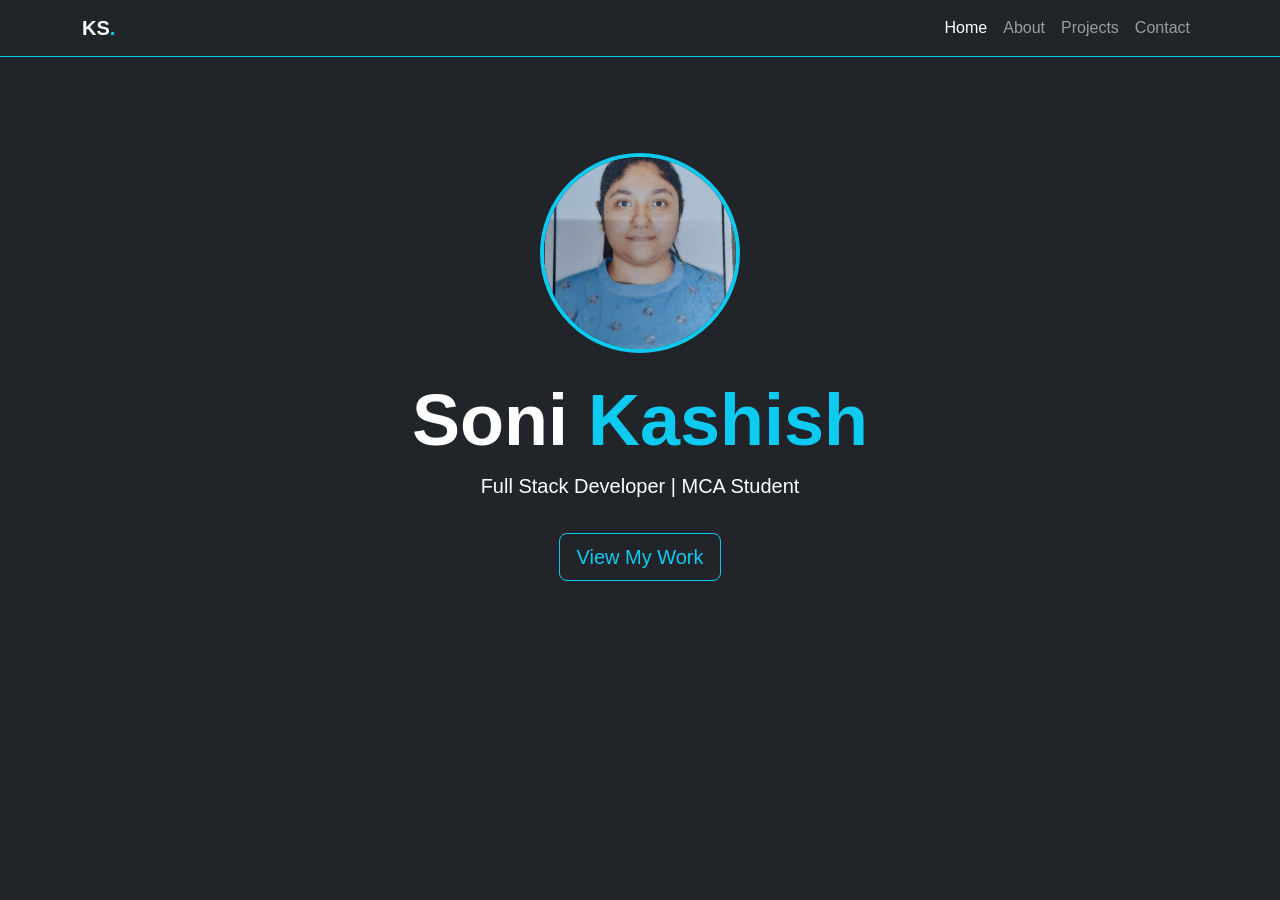
<file: index.html>
<!DOCTYPE html>
<html lang="en">
<head>
    <meta charset="UTF-8">
    <title>Kashish Soni | Home</title>
    <link href="https://cdn.jsdelivr.net/npm/bootstrap@5.3.0/dist/css/bootstrap.min.css" rel="stylesheet">
    <link rel="stylesheet" href="style.css"> </head>
<body class="bg-dark text-white">

<nav class="navbar navbar-expand-lg navbar-dark bg-transparent border-bottom border-info">
    <div class="container">
        <a class="navbar-brand fw-bold" href="myportfolio.html">KS<span class="text-info">.</span></a>
        <div class="navbar-nav ms-auto">
            <a class="nav-link active" href="myportfolio.html">Home</a>
            <a class="nav-link" href="about.html">About</a>
            <a class="nav-link" href="projects.html">Projects</a>
            <a class="nav-link" href="concact.html">Contact</a>
        </div>
    </div>
</nav>

<section class="container mt-5 pt-5 text-center">
    <img src="folioimage.jpg.jpeg" alt="Kashish Soni" class="rounded-circle border border-info border-4 mb-4" style="width: 200px; height: 200px; object-fit: cover;">
    
    <h1 class="display-2 fw-bold">Soni <span class="text-info">Kashish</span></h1>
    <p class="lead" id="hero-title">Full Stack Developer | MCA Student</p>
    <a href="projects.html" class="btn btn-outline-info btn-lg mt-3">View My Work</a>
</section>

<script src="https://code.jquery.com/jquery-3.6.0.min.js"></script>
<script>
    $(document).ready(function() {
        $("body").hide().fadeIn(1000);
    });
</script>
</body>
</html>
</file>
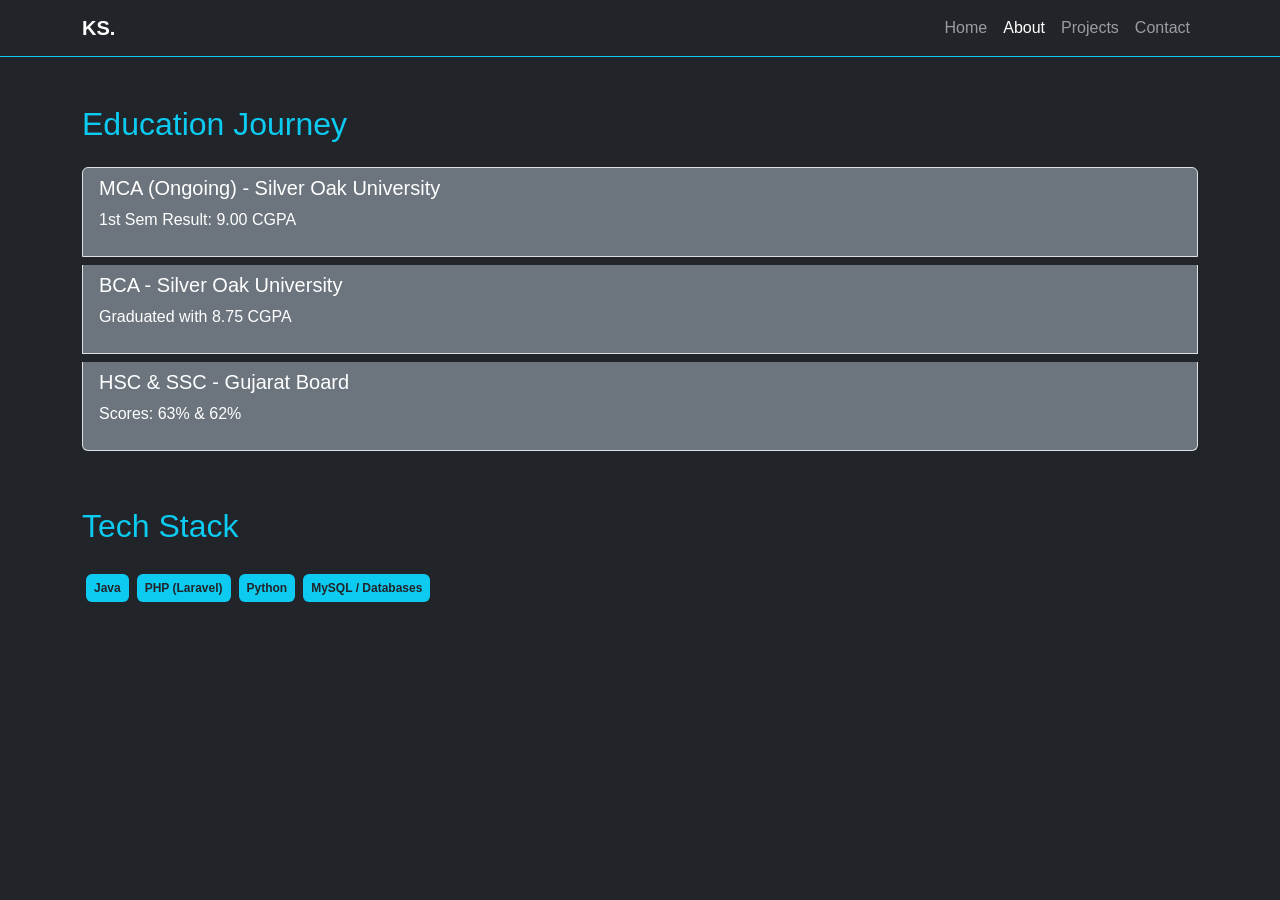
<file: about.html>
<!DOCTYPE html>
<html lang="en">
<head>
    <meta charset="UTF-8">
    <title>About Me | Kashish Soni</title>
    <link href="https://cdn.jsdelivr.net/npm/bootstrap@5.3.0/dist/css/bootstrap.min.css" rel="stylesheet">
    <link rel="stylesheet" href="style.css">
</head>
<body class="bg-dark text-white">
<nav class="navbar navbar-expand-lg navbar-dark border-bottom border-info">
    <div class="container">
        <a class="navbar-brand fw-bold" href="myportfolio.html">KS.</a>
        <div class="navbar-nav ms-auto">
            <a class="nav-link" href="myportfolio.html">Home</a>
            <a class="nav-link active" href="about.html">About</a>
            <a class="nav-link" href="projects.html">Projects</a>
            <a class="nav-link" href="concact.html">Contact</a>
        </div>
    </div>
</nav>

<div class="container mt-5">
    <h2 class="text-info mb-4">Education Journey</h2>
    <div class="list-group">
        <div class="list-group-item bg-secondary text-white mb-2">
            <h5>MCA (Ongoing) - Silver Oak University</h5>
            <p>1st Sem Result: 9.00 CGPA</p>
        </div>
        <div class="list-group-item bg-secondary text-white mb-2">
            <h5>BCA - Silver Oak University</h5>
            <p>Graduated with 8.75 CGPA</p>
        </div>
        <div class="list-group-item bg-secondary text-white mb-2">
            <h5>HSC & SSC - Gujarat Board</h5>
            <p>Scores: 63% & 62%</p>
        </div>
    </div>
    
    <h2 class="text-info mt-5 mb-4">Tech Stack</h2>
    <div class="d-flex flex-wrap">
        <span class="badge bg-info text-dark m-1 p-2">Java</span>
        <span class="badge bg-info text-dark m-1 p-2">PHP (Laravel)</span>
        <span class="badge bg-info text-dark m-1 p-2">Python</span>
        <span class="badge bg-info text-dark m-1 p-2">MySQL / Databases</span>
    </div>
</div>
</body>
</html>
</file>
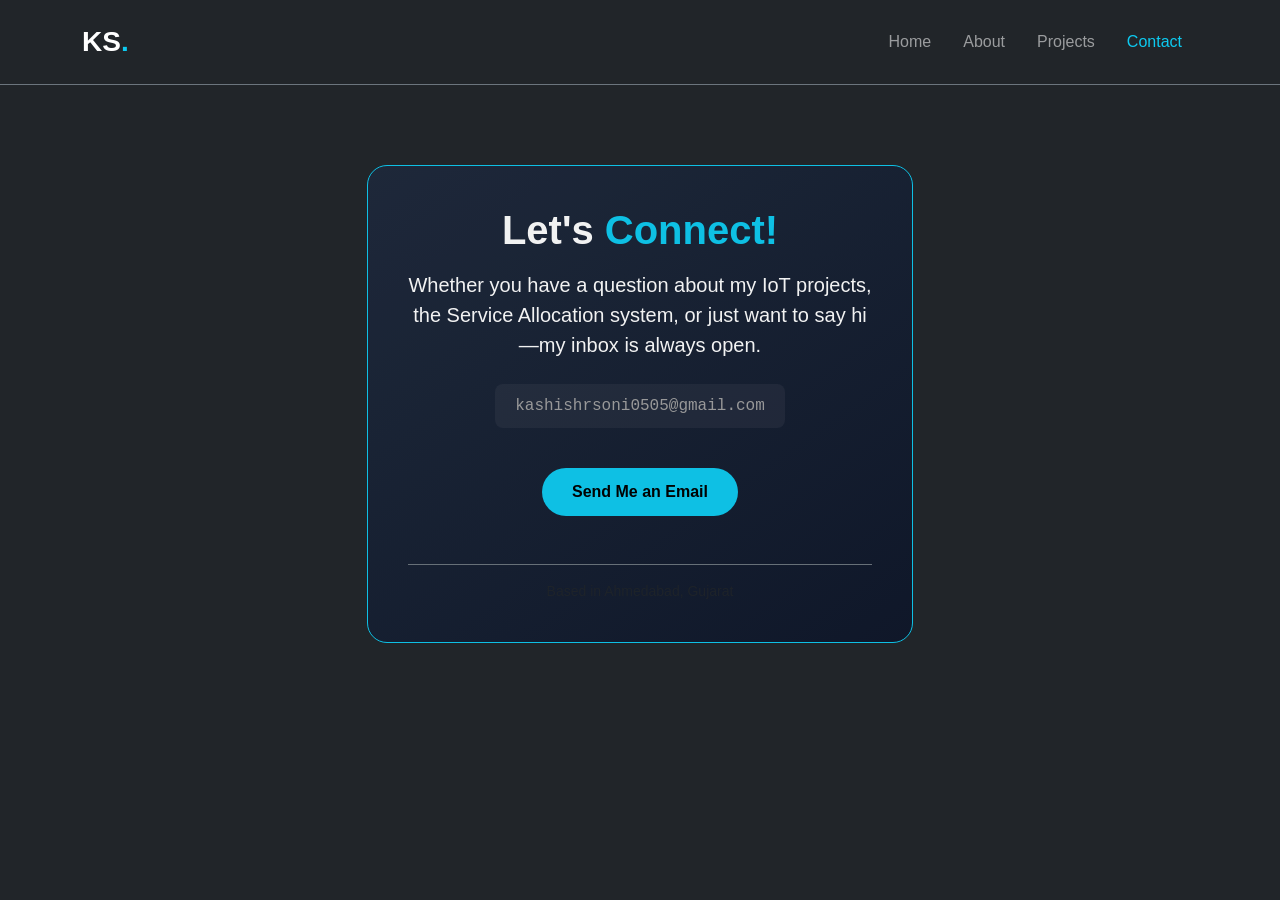
<file: concact.html>
<!DOCTYPE html>
<html lang="en">
<head>
    <meta charset="UTF-8">
    <meta name="viewport" content="width=device-width, initial-scale=1.0">
    <title>Contact | Kashish Soni</title>
    <link href="https://cdn.jsdelivr.net/npm/bootstrap@5.3.0/dist/css/bootstrap.min.css" rel="stylesheet">
    <link rel="stylesheet" href="style.css">
    <style>
        .contact-card {
            background: linear-gradient(145deg, #1e293b, #0f172a);
            border: 1px solid #0dcaf0;
            border-radius: 20px;
            padding: 40px;
            margin-top: 80px;
            transition: all 0.4s ease;
        }
        .contact-card:hover {
            box-shadow: 0 0 30px rgba(13, 202, 240, 0.3);
            transform: translateY(-5px);
        }
        .email-btn {
            background-color: #0dcaf0;
            color: #000;
            font-weight: bold;
            padding: 12px 30px;
            border-radius: 50px;
            text-decoration: none;
            display: inline-block;
            transition: 0.3s;
        }
        .email-btn:hover {
            background-color: #00f2fe;
            color: #000;
            box-shadow: 0 0 15px #0dcaf0;
        }
        .email-display {
            font-family: 'Courier New', Courier, monospace;
            color: #a0a0a0;
            background: rgba(255, 255, 255, 0.05);
            padding: 10px 20px;
            border-radius: 8px;
            display: inline-block;
        }
    </style>
</head>
<body class="bg-dark text-white">

<nav class="navbar navbar-expand-lg navbar-dark bg-dark border-bottom border-secondary py-3">
    <div class="container">
        <a class="navbar-brand fw-bold fs-3" href="myportfolio.html">KS<span class="text-info">.</span></a>
        <div class="collapse navbar-collapse" id="portfolioNav">
            <ul class="navbar-nav ms-auto">
                <li class="nav-item"><a class="nav-link px-3" href="myportfolio.html">Home</a></li>
                <li class="nav-item"><a class="nav-link px-3" href="about.html">About</a></li>
                <li class="nav-item"><a class="nav-link px-3" href="projects.html">Projects</a></li>
                <li class="nav-item"><a class="nav-link px-3 active text-info" href="contact.html">Contact</a></li>
            </ul>
        </div>
    </div>
</nav>

<div class="container text-center">
    <div class="row justify-content-center">
        <div class="col-md-8 col-lg-6">
            <div class="contact-card">
                <h2 class="display-6 fw-bold mb-3">Let's <span class="text-info">Connect!</span></h2>
                <p class="lead mb-4">Whether you have a question about my IoT projects, the Service Allocation system, or just want to say hi—my inbox is always open.</p>
                
                <div class="mb-4">
                    <span class="email-display mb-3">kashishrsoni0505@gmail.com</span>
                </div>

                <a href="mailto:kashishrsoni0505@gmail.com?subject=Inquiry from Portfolio&body=Hi Kashish," class="email-btn">
                    Send Me an Email
                </a>

                <div class="mt-5 pt-3 border-top border-secondary">
                    <p class="small text-muted mb-0">Based in Ahmedabad, Gujarat</p>
                </div>
            </div>
        </div>
    </div>
</div>

<script src="https://code.jquery.com/jquery-3.6.0.min.js"></script>
<script>
    $(document).ready(function() {
        // jQuery effect: Fade in the card on load
        $('.contact-card').hide().fadeIn(1200);
    });
</script>

</body>
</html>
</file>
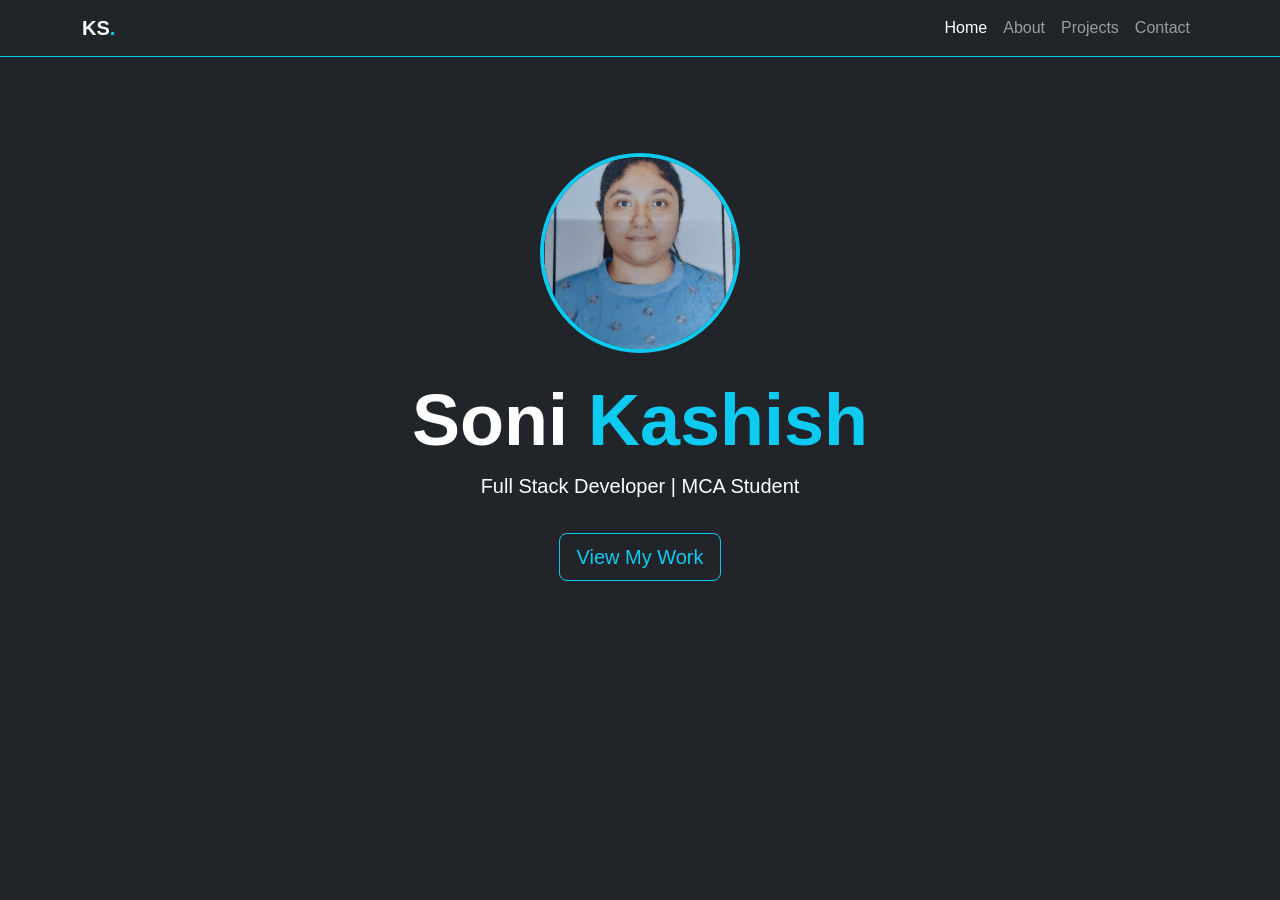
<file: myportfolio.html>
<!DOCTYPE html>
<html lang="en">
<head>
    <meta charset="UTF-8">
    <title>Kashish Soni | Home</title>
    <link href="https://cdn.jsdelivr.net/npm/bootstrap@5.3.0/dist/css/bootstrap.min.css" rel="stylesheet">
    <link rel="stylesheet" href="style.css"> </head>
<body class="bg-dark text-white">

<nav class="navbar navbar-expand-lg navbar-dark bg-transparent border-bottom border-info">
    <div class="container">
        <a class="navbar-brand fw-bold" href="myportfolio.html">KS<span class="text-info">.</span></a>
        <div class="navbar-nav ms-auto">
            <a class="nav-link active" href="myportfolio.html">Home</a>
            <a class="nav-link" href="about.html">About</a>
            <a class="nav-link" href="projects.html">Projects</a>
            <a class="nav-link" href="concact.html">Contact</a>
        </div>
    </div>
</nav>

<section class="container mt-5 pt-5 text-center">
    <img src="folioimage.jpg.jpeg" alt="Kashish Soni" class="rounded-circle border border-info border-4 mb-4" style="width: 200px; height: 200px; object-fit: cover;">
    
    <h1 class="display-2 fw-bold">Soni <span class="text-info">Kashish</span></h1>
    <p class="lead" id="hero-title">Full Stack Developer | MCA Student</p>
    <a href="projects.html" class="btn btn-outline-info btn-lg mt-3">View My Work</a>
</section>

<script src="https://code.jquery.com/jquery-3.6.0.min.js"></script>
<script>
    $(document).ready(function() {
        $("body").hide().fadeIn(1000);
    });
</script>
</body>
</html>
</file>
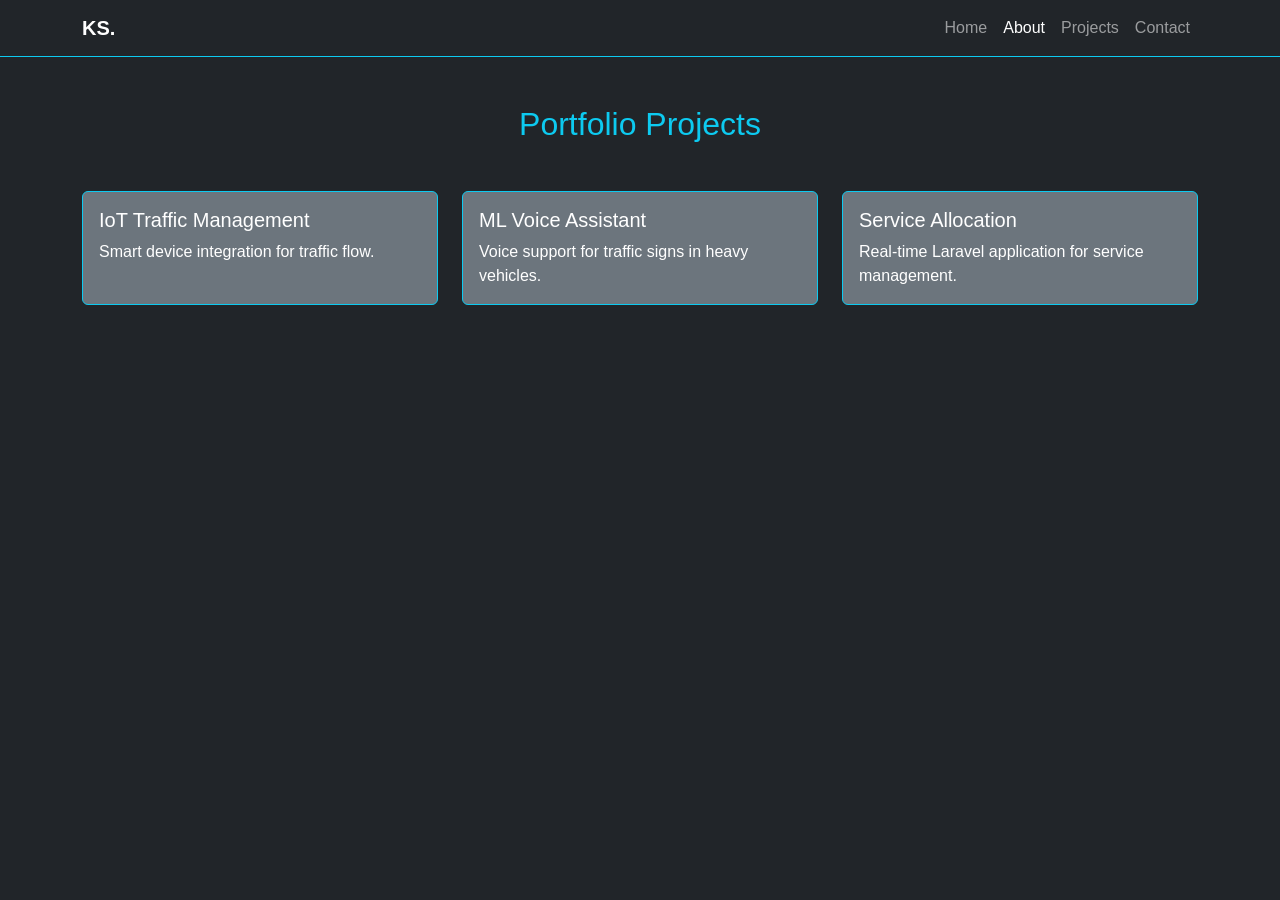
<file: projects.html>
<!DOCTYPE html>
<html lang="en">
<head>
    <meta charset="UTF-8">
    <title>Projects | Kashish Soni</title>
    <link href="https://cdn.jsdelivr.net/npm/bootstrap@5.3.0/dist/css/bootstrap.min.css" rel="stylesheet">
    <link rel="stylesheet" href="style.css">
</head>
<body class="bg-dark text-white">
    <nav class="navbar navbar-expand-lg navbar-dark border-bottom border-info">
    <div class="container">
        <a class="navbar-brand fw-bold" href="myportfolio.html">KS.</a>
        <div class="navbar-nav ms-auto">
            <a class="nav-link" href="myportfolio.html">Home</a>
            <a class="nav-link active" href="about.html">About</a>
            <a class="nav-link" href="projects.html">Projects</a>
            <a class="nav-link" href="concact.html">Contact</a>
        </div>
    </div>
</nav>
<div class="container mt-5">
    <h2 class="text-info text-center mb-5">Portfolio Projects</h2>
    <div class="row g-4">
        <div class="col-md-4">
            <div class="card bg-secondary text-white h-100">
                <div class="card-body">
                    <h5 class="card-title">IoT Traffic Management</h5>
                    <p class="card-text">Smart device integration for traffic flow.</p>
                </div>
            </div>
        </div>
        <div class="col-md-4">
            <div class="card bg-secondary text-white h-100">
                <div class="card-body">
                    <h5 class="card-title">ML Voice Assistant</h5>
                    <p class="card-text">Voice support for traffic signs in heavy vehicles.</p>
                </div>
            </div>
        </div>
        <div class="col-md-4">
            <div class="card bg-secondary text-white h-100">
                <div class="card-body">
                    <h5 class="card-title">Service Allocation</h5>
                    <p class="card-text">Real-time Laravel application for service management.</p>
                </div>
            </div>
        </div>
    </div>
</div>
</body>
</html>
</file>
<file: style.css>
body {
    font-family: 'Segoe UI', Tahoma, Geneva, Verdana, sans-serif;
    transition: background 0.5s;
}

.text-info {
    color: #0dcaf0 !important; /* Neon Cyan */
}

.nav-link {
    transition: color 0.3s;
}

.nav-link:hover {
    color: #0dcaf0 !important;
}

.card {
    border: 1px solid #0dcaf0;
    transition: transform 0.3s;
}

.card:hover {
    transform: scale(1.05);
    box-shadow: 0 0 15px rgba(13, 202, 240, 0.5);
}
</file>
